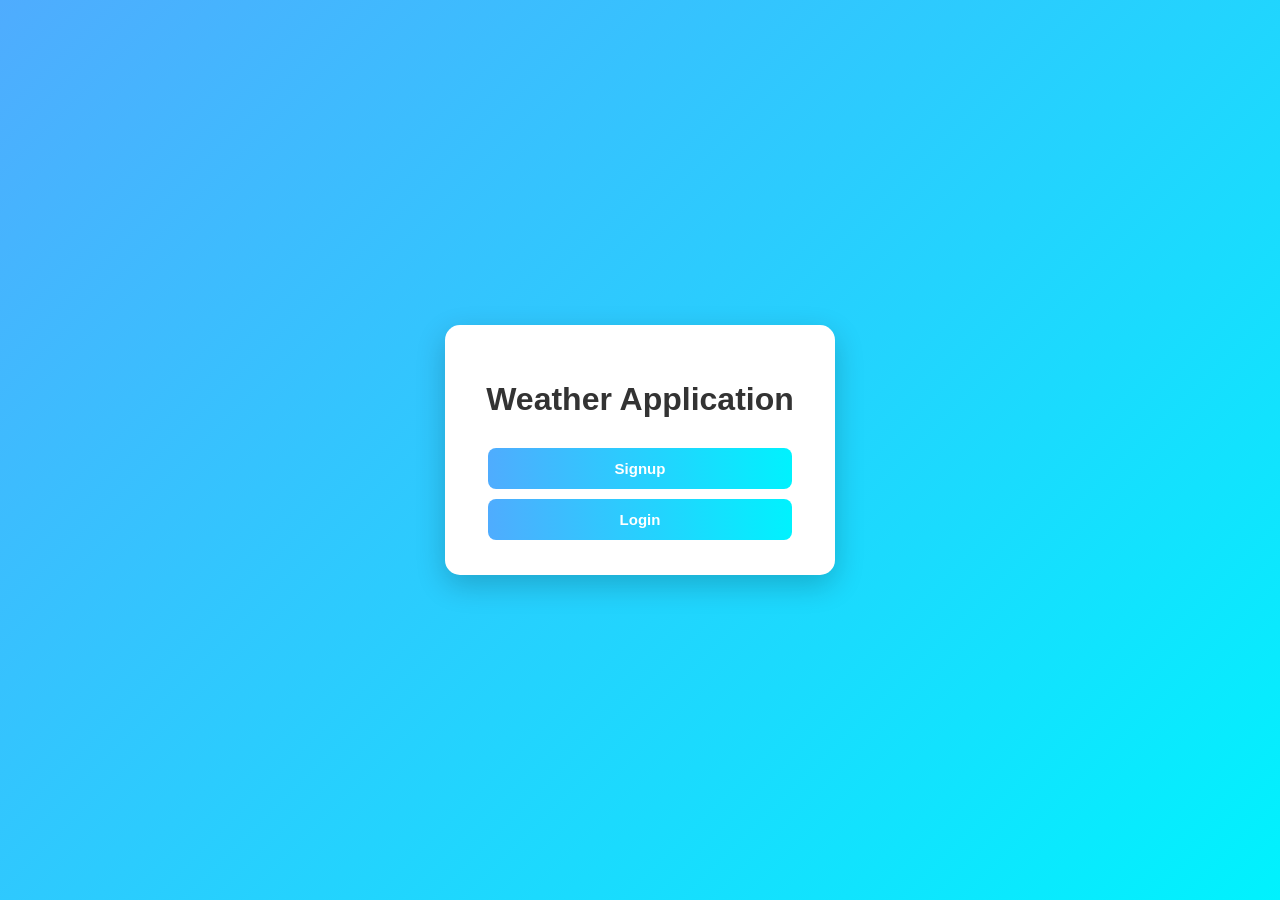
<file: index.html>
<!DOCTYPE html>
<html>
<head>
    <title>Weather App</title>
    <link rel="stylesheet" href="css/style.css">
</head>
<body>

<div class="container">
    <h1>Weather Application</h1>

    <a href="signup.html">
        <button>Signup</button>
    </a>

    <a href="login.html">
        <button>Login</button>
    </a>
</div>

</body>
</html>
</file>
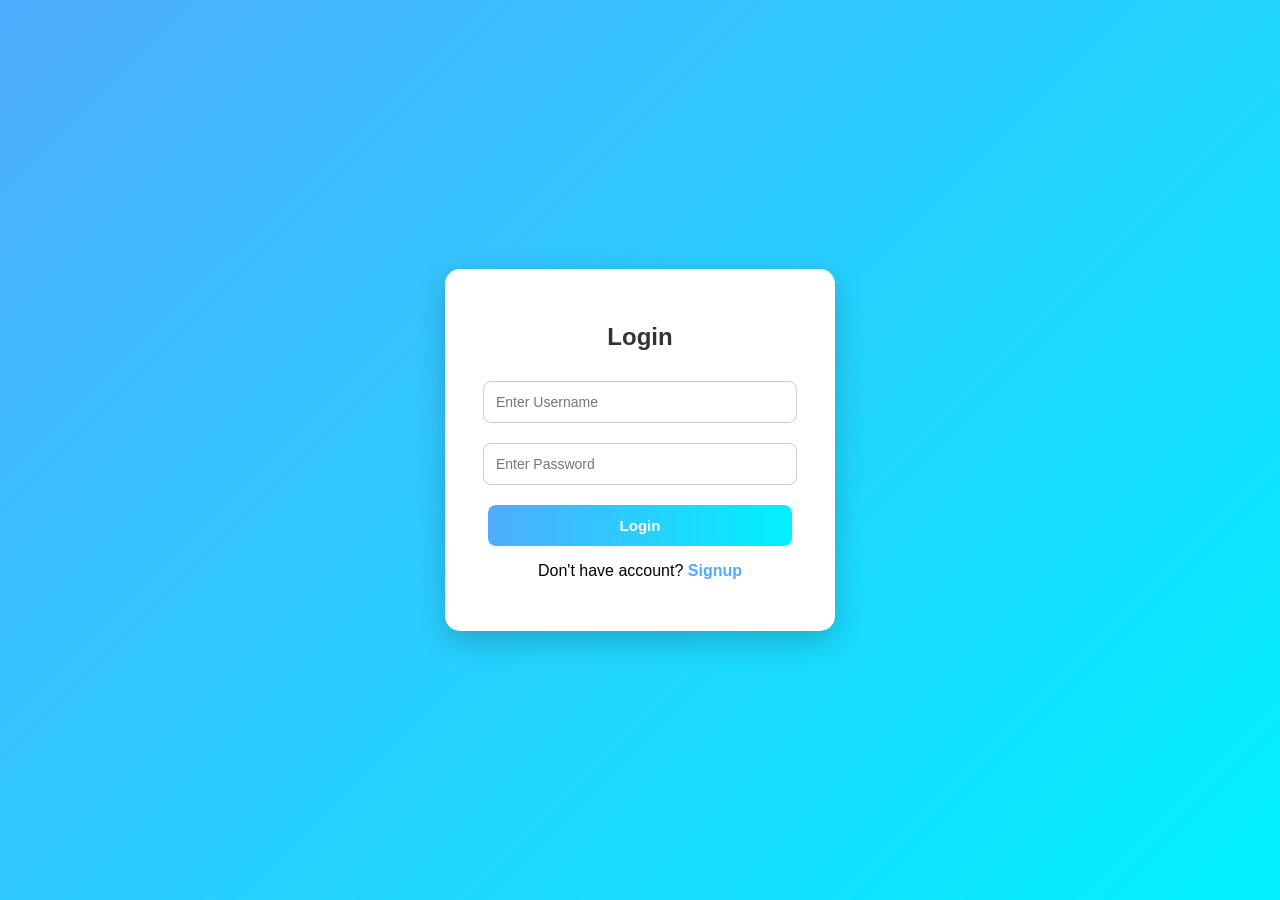
<file: dashboard.html>
<!DOCTYPE html>
<html>
<head>
    <title>Dashboard</title>
    <link rel="stylesheet" href="css/style.css">
</head>
<body>

<div class="container">

<h2>Weather Search</h2>

<button onclick="logout()">Logout</button>

<input type="text" id="city" placeholder="Enter city name">

<button onclick="getWeather()">Search</button>

<div id="weatherResult"></div>

<div id="weatherResult"></div>

<p style="margin-top:15px;font-size:12px;color:#555;">
Weather data powered by OpenWeatherMap API
</p>

</div>

</div>

<script src="js/auth.js"></script>
<script src="js/weather.js"></script>

</body>
</html>
</file>
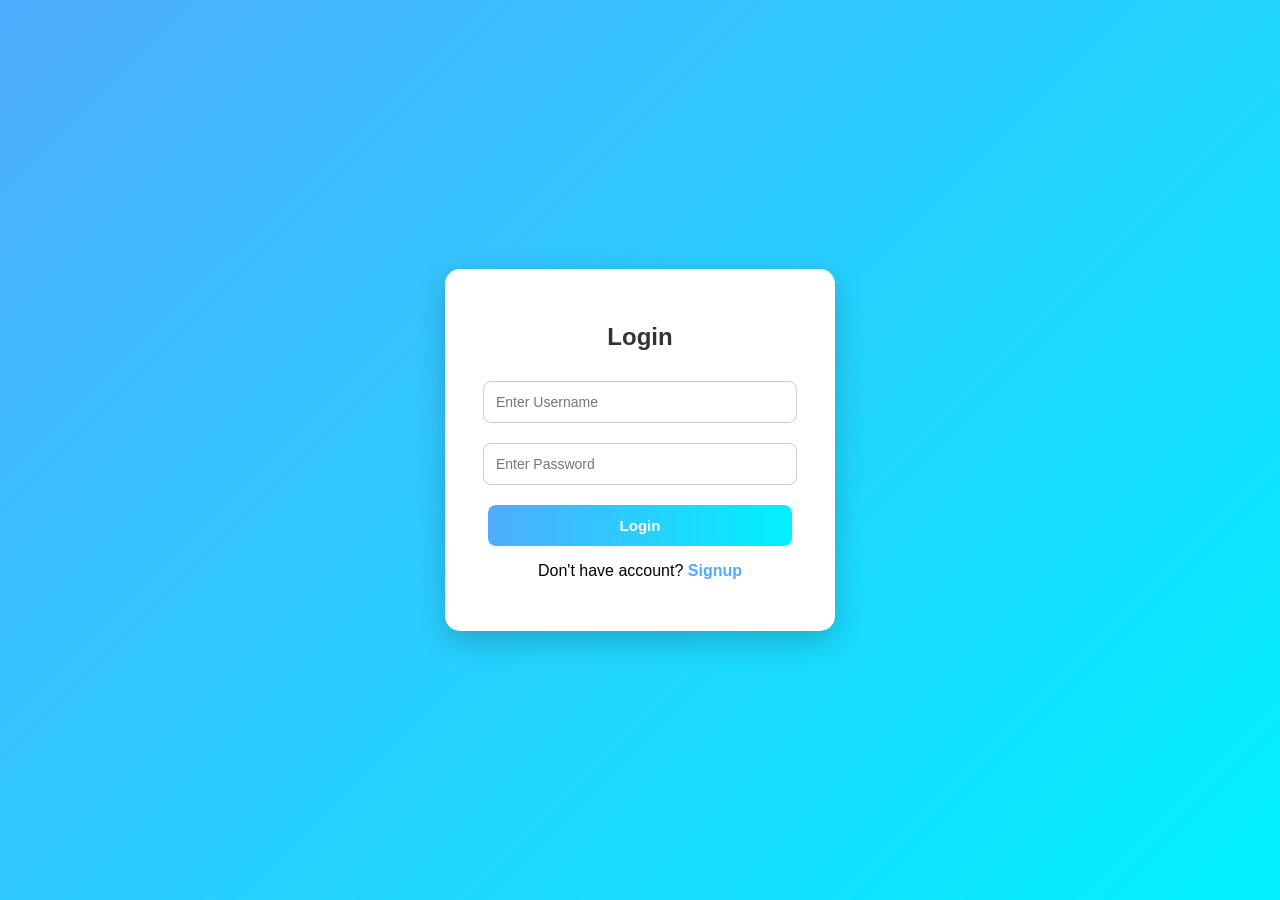
<file: login.html>
<!DOCTYPE html>
<html>
<head>
    <title>Login</title>
    <link rel="stylesheet" href="css/style.css">
</head>
<body>

<div class="container">

<h2>Login</h2>

<input type="text" id="username" placeholder="Enter Username">
<input type="password" id="password" placeholder="Enter Password">

<button onclick="login()">Login</button>

<p>Don't have account?
<a href="signup.html">Signup</a>
</p>

</div>

<script src="js/auth.js"></script>

</body>
</html>
</file>
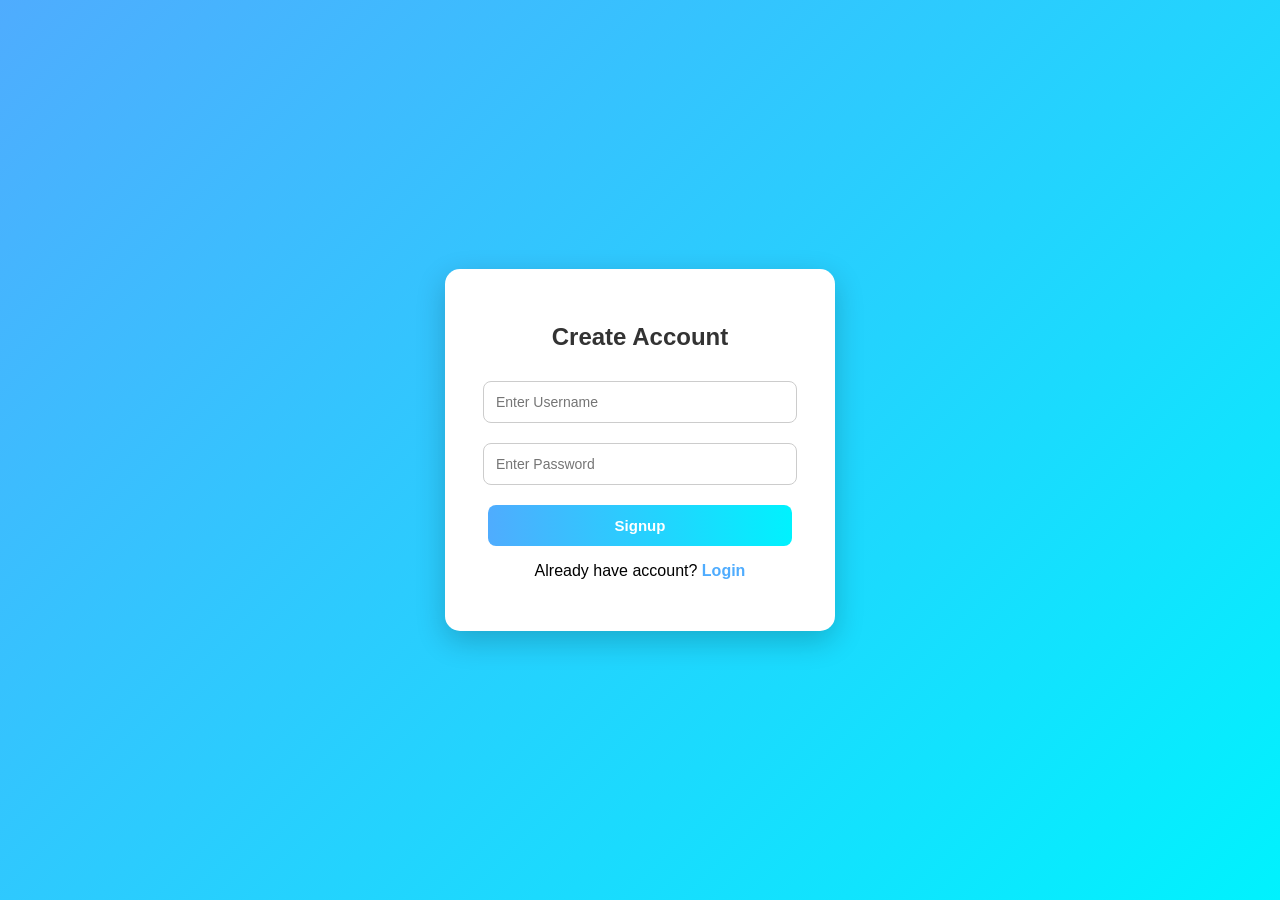
<file: signup.html>
<!DOCTYPE html>
<html>
<head>
    <title>Signup</title>
    <link rel="stylesheet" href="css/style.css">
</head>
<body>

<div class="container">

<h2>Create Account</h2>

<input type="text" id="username" placeholder="Enter Username">
<input type="password" id="password" placeholder="Enter Password">

<button onclick="signup()">Signup</button>

<p>Already have account?
<a href="login.html">Login</a>
</p>

</div>

<script src="js/auth.js"></script>

</body>
</html>
</file>
<file: css/style.css>
body {
    font-family: 'Segoe UI', sans-serif;
    margin: 0;
    padding: 0;
    height: 100vh;

    background: linear-gradient(135deg, #4facfe, #00f2fe);

    display: flex;
    justify-content: center;
    align-items: center;
}

.container {
    background: white;
    padding: 35px;
    border-radius: 15px;
    width: 320px;

    text-align: center;

    box-shadow: 0px 10px 30px rgba(0,0,0,0.2);

    animation: fadeIn 0.6s ease-in-out;
}

h1, h2 {
    margin-bottom: 20px;
    color: #333;
}

input {
    width: 90%;
    padding: 12px;
    margin: 10px 0;

    border-radius: 8px;
    border: 1px solid #ccc;

    font-size: 14px;
}

input:focus {
    outline: none;
    border: 1px solid #4facfe;
}

button {
    width: 95%;
    padding: 12px;
    margin-top: 10px;

    border: none;
    border-radius: 8px;

    background: linear-gradient(to right, #4facfe, #00f2fe);

    color: white;
    font-size: 15px;
    font-weight: bold;

    cursor: pointer;

    transition: 0.3s;
}

button:hover {
    transform: scale(1.05);
    box-shadow: 0px 5px 15px rgba(0,0,0,0.2);
}

a {
    color: #4facfe;
    text-decoration: none;
    font-weight: bold;
}

a:hover {
    text-decoration: underline;
}

#weatherResult {
    margin-top: 20px;
    padding: 15px;

    border-radius: 10px;

    background: #f5f9ff;

    font-size: 15px;
}

@keyframes fadeIn {
    from {
        opacity: 0;
        transform: translateY(20px);
    }

    to {
        opacity: 1;
        transform: translateY(0);
    }
}
#weatherResult {
    margin-top: 20px;
    padding: 15px;
    border-left: 5px solid #4facfe;
    background: #f5f9ff;
    border-radius: 10px;
}

#weatherResult h3 {
    color: #2c3e50;
}

#weatherResult p {
    font-weight: 500;
}
</file>
